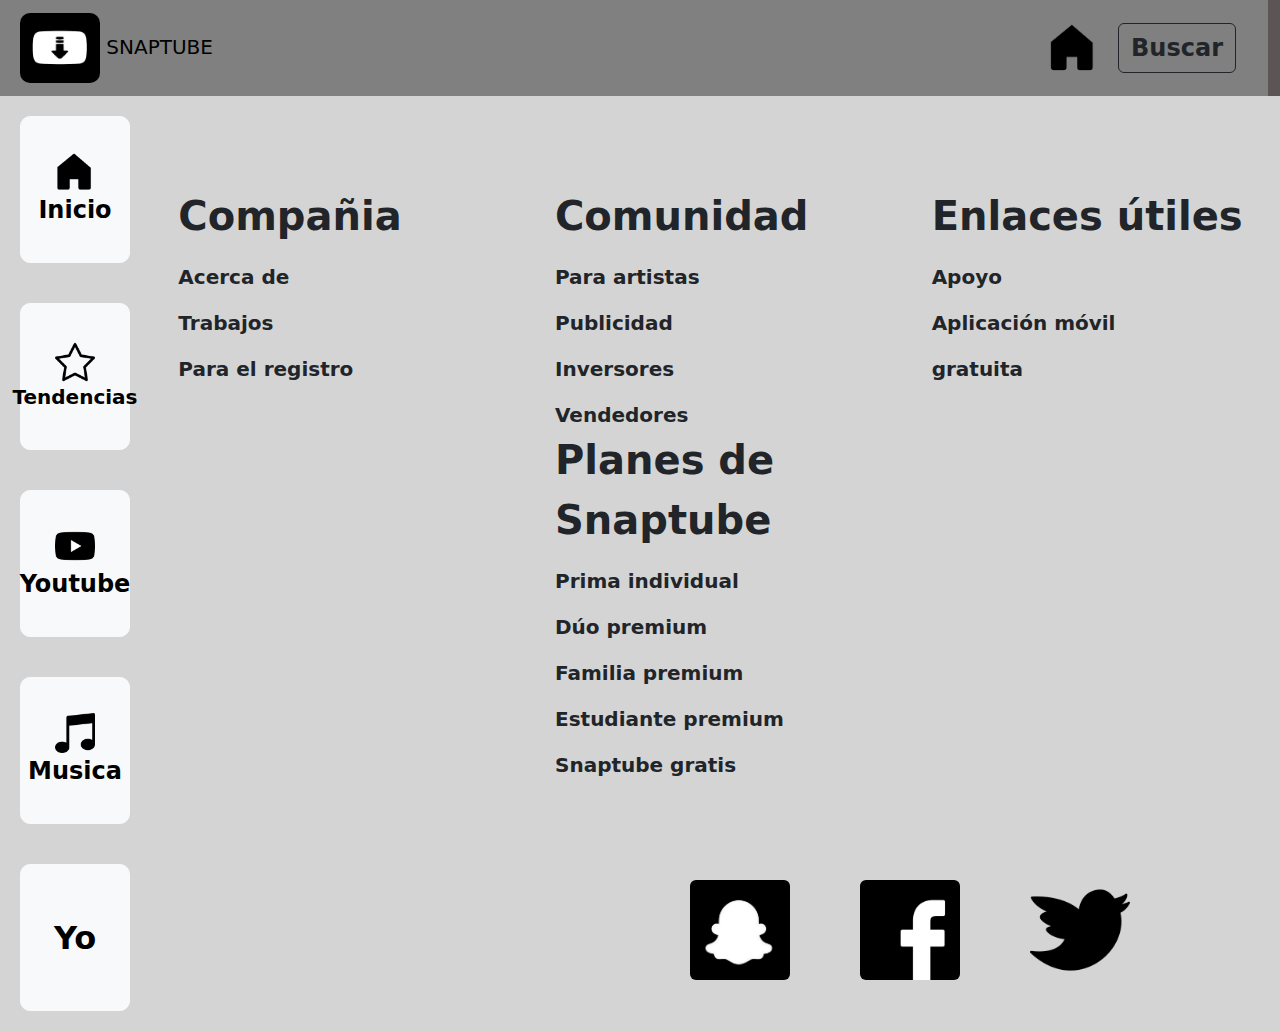
<file: views/plantilla/informacion.html>
<!DOCTYPE html>
<html lang="en">
<head>
    <meta charset="UTF-8">
    <meta name="viewport" content="width=device-width, initial-scale=1.0">
    <title>INFORMACIÓN</title>
    <link rel="stylesheet" href="https://cdn.jsdelivr.net/npm/bootstrap@5.3.3/dist/css/bootstrap.min.css">
</head>
<body style="background-color: #5C5555;">
    <div id="contenido" style="min-height: 815px">
        <div id="cabecera" class="" style="width: 100%;">  
            <nav class="navbar  row col-12 d-flex" style="background-color: gray; width: 100%;">
              <div class="container-fluid col-6">
                <a class="navbar-brand" href="inicio.html">
                  <img src="./img/snaptube.jpg" alt="Logo" style="margin-left: 20px; border-radius: 10px;" width="80" height="70" class="d-inline-block fw-bold fs-3">
                  SNAPTUBE
                </a>
              </div>
                  <div class="container-fluid col-6" style="justify-content: end;">
                    <form class="d-flex" role="search">
                      <a href="informacion.html" style="margin-right: 20px;"><img src="./img/inicio.png"  height="50px" alt=""></a>
                      <a href="menu.html"><buttons class="btn btn-outline-dark fw-bold fs-4" style="margin-right: 20px;" type="submit">Buscar</buttons></a>
                    </form>
                  </div>
            </nav>          
      </div>
      <div id="cuerpo" style="display: flex;">
        <div class="menuizquierdo w-15%">
            <div class="btn-group-vertical" role="group" aria-label="Vertical button group" style="height: 935px; background-color: rgb(212, 212, 212); align-items: center; justify-content: center;">
                <a href="inicio.html" class="btn btn-light fs-4 fw-bold" style="margin:20px; padding:0; border-radius:10px; width: 110px; height: 40px; display: flex; flex-direction: column; justify-content: center; align-items: center;"><img src="./img/inicio.png" style="height: 40px;" class="img-fluid mr-2" alt="">Inicio</a>
                <a href="tendencias.html" class="btn btn-light fs-5 fw-bold" style="margin:20px; padding:0; border-radius:10px; width: 110px; height: 40px; display: flex; flex-direction: column; justify-content: center; align-items: center;"><img src="./img/tendencias.png" style="height: 40px;" class="img-fluid mr-2" alt="">Tendencias</a>
                <a href="youtube.html" class="btn btn-light fs-4 fw-bold" style="margin:20px; padding:0; border-radius:10px; width: 110px; height: 40px; display: flex; flex-direction: column; justify-content: center; align-items: center;"><img src="./img/youtube.png" style="height: 40px;" class="img-fluid mr-2" alt="">Youtube</a>
                <a href="musica.html" class="btn btn-light fs-4 fw-bold" style="margin:20px; padding:0; border-radius:10px; width: 110px; height: 40px; display: flex; flex-direction: column; justify-content: center; align-items: center;"><img src="./img/musica.png" style="height: 40px;" class="img-fluid mr-2" alt="">Musica</a>
                <a href="yo.html" class="btn btn-light fs-2 fw-bold" style="margin:20px; padding:0; border-radius:10px; width: 110px; height: 40px; display: flex; flex-direction: column; justify-content: center; align-items: center;">Yo</a>
              </div>
          </div>
          <div class="cuerpo2" style="width: 100%; background-color: rgb(212, 212, 212);">
            <div id="contenido1"  class="row w-100%" style="justify-content: space-around; margin: 90px 0 0 0;">
                <div class="card m-0 p-0" style="width: 20rem; border: 0; background-color: transparent;">
                    <div class="card-body p-0">
                      <p class="card-text fs-1 fw-bold">Compañia</p>
                      <p class="card-text fs-5 fw-bold">Acerca de</p>
                      <p class="card-text fs-5 fw-bold">Trabajos</p>
                      <p class="card-text fs-5 fw-bold">Para el registro</p>
                    </div>
                  </div>
                  <div class="card m-0 p-0" style="width: 20rem; border: 0; background-color: transparent;">
                    <div class="card-body p-0">
                      <p class="card-text fs-1 fw-bold">Comunidad</p>
                      <p class="card-text fs-5 fw-bold">Para artistas</p>
                      <p class="card-text fs-5 fw-bold">Publicidad</p>
                      <p class="card-text fs-5 fw-bold">Inversores</p>
                      <p class="card-text fs-5 fw-bold">Vendedores</p>
                    </div>
                  </div>
                  <div class="card m-0 p-0" style="width: 20rem; border: 0; background-color: transparent;">
                    <div class="card-body p-0">
                      <p class="card-text fs-1 fw-bold">Enlaces útiles</p>
                      <p class="card-text fs-5 fw-bold">Apoyo</p>
                      <p class="card-text fs-5 fw-bold">Aplicación móvil</p>
                      <p class="card-text fs-5 fw-bold">gratuita</p>
                    </div>
                  </div>
                  <div class="card m-0 p-0" style="width: 20rem; border: 0; background-color: transparent;">
                    <div class="card-body p-0">
                      <p class="card-text fs-1 fw-bold">Planes de Snaptube</p>
                      <p class="card-text fs-5 fw-bold">Prima individual</p>
                      <p class="card-text fs-5 fw-bold">Dúo premium</p>
                      <p class="card-text fs-5 fw-bold">Familia premium</p>
                      <p class="card-text fs-5 fw-bold">Estudiante premium</p>
                      <p class="card-text fs-5 fw-bold">Snaptube gratis</p>
                    </div>
                  </div>
              </div>
              <div class="contenido1" style="display: flex; justify-content: flex-end; align-items: center; margin-top: 100px;">
                <img src="./img/snapchat.jpg" class="rounded float-end" style="width: 100px; height: 100px; margin: 0 70px 0 0;" alt="...">
                <img src="./img/facebook.jpg" class="rounded float-end" style="width: 100px; height: 100px; margin: 0 70px 0 0;" alt="...">
                <img src="./img/twitter.png" class="rounded float-end" style="width: 100px; height: 100px; margin: 0 150px 0 0;" alt="...">
              </div>
          </div>
      </div>
    </div>
</body>
</html>
</file>
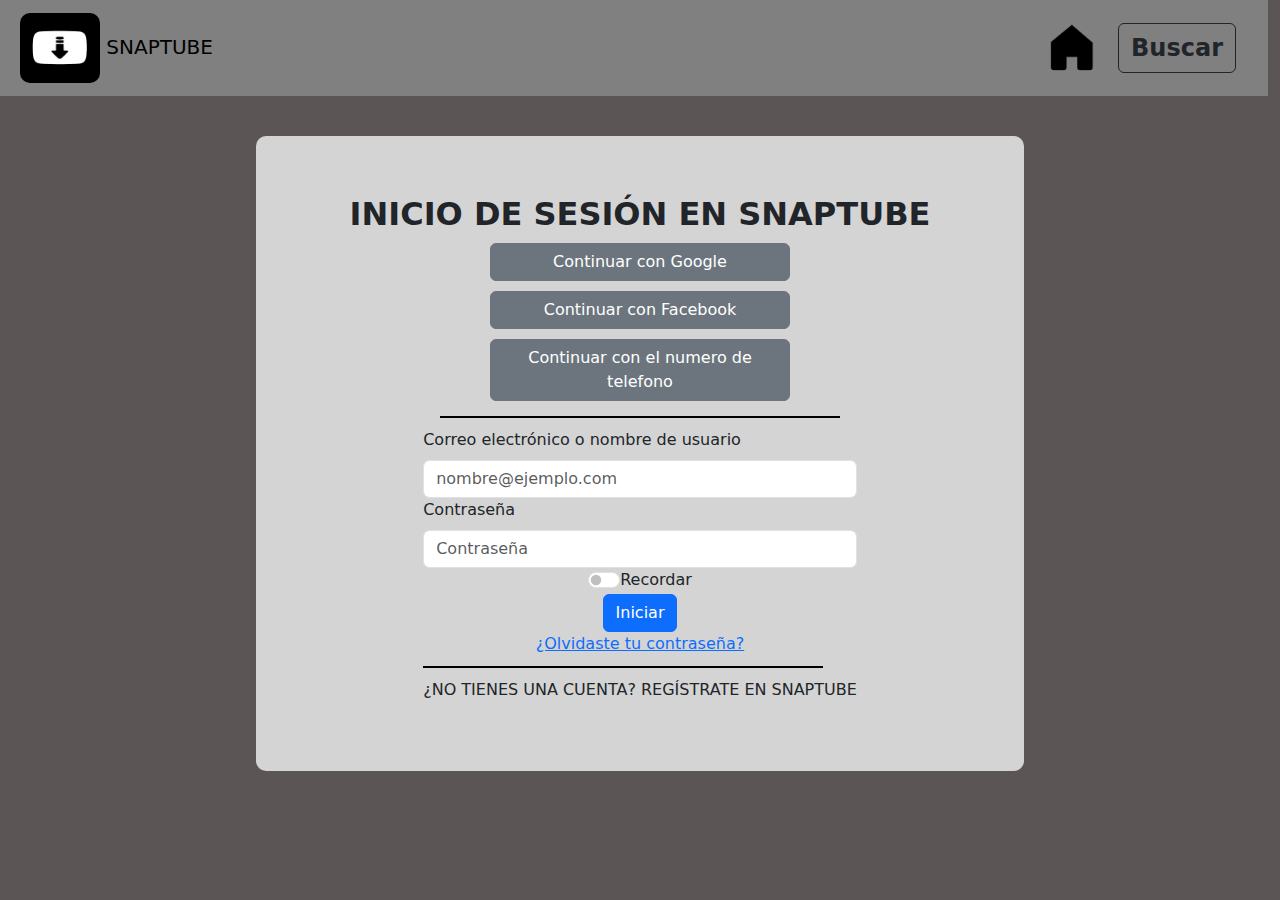
<file: views/plantilla/login.html>
<!DOCTYPE html>
<html lang="en">
<head>
    <meta charset="UTF-8">
    <meta name="viewport" content="width=device-width, initial-scale=1.0">
    <title>LOGIN</title>
    <link rel="stylesheet" href="https://cdn.jsdelivr.net/npm/bootstrap@5.3.3/dist/css/bootstrap.min.css">
</head>
<body style="background-color: #5C5555;">
    <div id="contenido" style="min-height: 815px">
        <div id="cabecera" class="" style="width: 100%;">  
            <nav class="navbar  row col-12 d-flex" style="background-color: gray; width: 100%;">
              <div class="container-fluid col-6">
                <a class="navbar-brand" href="index.html">
                  <img src="./img/snaptube.jpg" alt="Logo" style="margin-left: 20px; border-radius: 10px;" width="80" height="70" class="d-inline-block fw-bold fs-3">
                  SNAPTUBE
                </a>
              </div>
                  <div class="container-fluid col-6" style="justify-content: end;">
                    <form class="d-flex" role="search">
                      <a href="informacion.html" style="margin-right: 20px;"><img src="./img/inicio.png"  height="50px" alt=""></a>
                      <buttons class="btn btn-outline-dark fw-bold fs-4" style="margin-right: 20px;" type="submit">Buscar</buttons>
                    </form>
                  </div>
            </nav>          
      </div>
      <div id="cuerpo" style="display: flex; justify-content: center; margin-top: 40px;">
        <div class="login" style="display: flex; background-color: rgb(212, 212, 212); justify-content: center; align-items: center; flex-direction: column; border-radius: 10px; height: 635px; width: 60%;">
            <p class="text-start text-uppercase fs-2 fw-bold m-0 ">Inicio de sesión en snaptube</p>
            <button type="button" class="btn btn-secondary" style="width: 300px; margin: 5px;">Continuar con Google</button>
            <button type="button" class="btn btn-secondary" style="width: 300px; margin: 5px;">Continuar con Facebook</button>
            <button type="button" class="btn btn-secondary" style="width: 300px; margin: 5px;">Continuar con el numero de telefono</button>
            <div class="linea" style="margin: 10px 0 10px 0; width: 400px; height: 2px; background-color: black;"></div>
            <div class="mb-3">
                <label for="exampleFormControlInput1" class="form-label">Correo electrónico o nombre de usuario
                </label>
                <input type="email" class="form-control" id="exampleFormControlInput1" placeholder="nombre@ejemplo.com">
                <label for="exampleFormControlInput1" class="form-label">Contraseña
                </label>
                <input type="email" class="form-control" id="exampleFormControlInput1" placeholder="Contraseña">
                <div class="form-check form-switch" style="display: flex; justify-content: center;">
                    <input class="form-check-input" type="checkbox" role="switch" id="flexSwitchCheckDefault">
                    <label class="form-check-label" for="flexSwitchCheckDefault">Recordar</label>
                  </div>
                  <div class="col-12" style="display: flex; justify-content: center;">
                    <a href="inicio.html"><button type="submit" class="btn btn-primary">Iniciar</button></a>
                  </div>
                  <a href="" style="display: flex; justify-content: center;">¿Olvidaste tu contraseña?</a>
                  <div class="linea" style="margin: 10px 0 10px 0; width: 400px; height: 2px; background-color: black;"></div>
                  <p class="text-start text-uppercase m-0 ">¿No tienes una cuenta? Regístrate en SNAPTUBE</p>
              </div>
        </div>
      </div>
    </div>
</body>
</html>
</file>
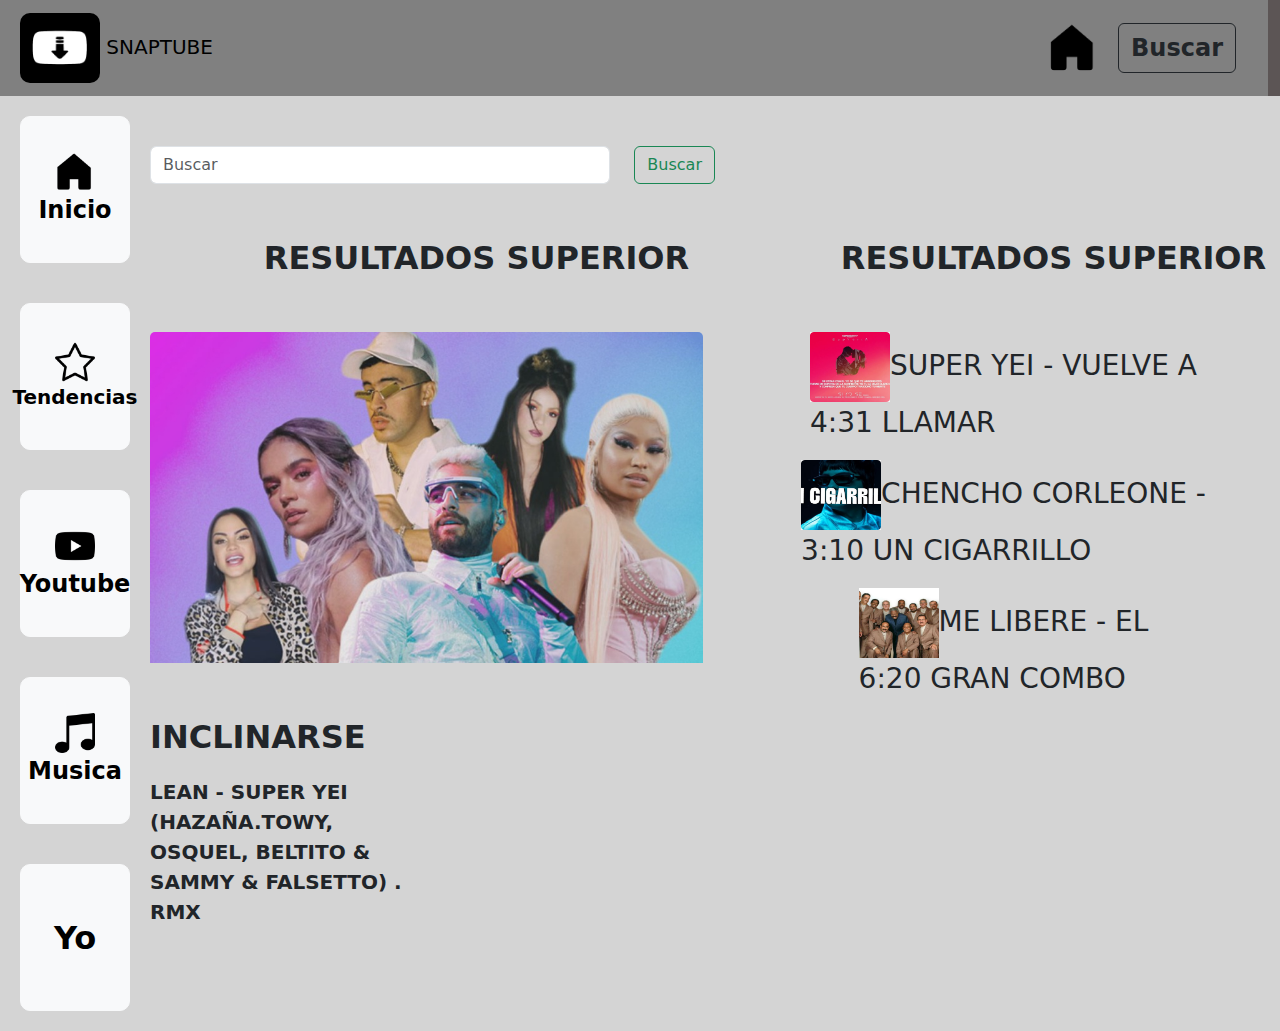
<file: views/plantilla/menu.html>
<!DOCTYPE html>
<html lang="en">
<head>
    <meta charset="UTF-8">
    <meta name="viewport" content="width=device-width, initial-scale=1.0">
    <title>BUSCAR</title>
    <link rel="stylesheet" href="https://cdn.jsdelivr.net/npm/bootstrap@5.3.3/dist/css/bootstrap.min.css">
</head>
<body style="background-color: #5C5555;">
    <div id="contenido">
        <div id="cabecera" class="" style="width: 100%;">  
            <nav class="navbar  row col-12 d-flex" style="background-color: gray; width: 100%;">
              <div class="container-fluid col-6">
                <a class="navbar-brand" href="inicio.html">
                  <img src="./img/snaptube.jpg" alt="Logo" style="margin-left: 20px; border-radius: 10px;" width="80" height="70" class="d-inline-block fw-bold fs-3">
                  SNAPTUBE
                </a>
              </div>
                  <div class="container-fluid col-6" style="justify-content: end;">
                    <form class="d-flex" role="search">
                      <a href="informacion.html" style="margin-right: 20px;"><img src="./img/inicio.png"  height="50px" alt=""></a>
                      <a href="menu.html"><buttons class="btn btn-outline-dark fw-bold fs-4" style="margin-right: 20px;" type="submit">Buscar</buttons></a>
                    </form>
                  </div>
            </nav>          
      </div>
      <div id="cuerpo" style="display: flex;">
        <div class="menuizquierdo w-15%">
            <div class="btn-group-vertical" role="group" aria-label="Vertical button group" style="height: 935px; background-color: rgb(212, 212, 212); align-items: center; justify-content: center;">
                <a href="inicio.html" class="btn btn-light fs-4 fw-bold" style="margin:20px; padding:0; border-radius:10px; width: 110px; height: 40px; display: flex; flex-direction: column; justify-content: center; align-items: center;"><img src="./img/inicio.png" style="height: 40px;" class="img-fluid mr-2" alt="">Inicio</a>
                <a href="tendencias.html" class="btn btn-light fs-5 fw-bold" style="margin:20px; padding:0; border-radius:10px; width: 110px; height: 40px; display: flex; flex-direction: column; justify-content: center; align-items: center;"><img src="./img/tendencias.png" style="height: 40px;" class="img-fluid mr-2" alt="">Tendencias</a>
                <a href="youtube.html" class="btn btn-light fs-4 fw-bold" style="margin:20px; padding:0; border-radius:10px; width: 110px; height: 40px; display: flex; flex-direction: column; justify-content: center; align-items: center;"><img src="./img/youtube.png" style="height: 40px;" class="img-fluid mr-2" alt="">Youtube</a>
                <a href="musica.html" class="btn btn-light fs-4 fw-bold" style="margin:20px; padding:0; border-radius:10px; width: 110px; height: 40px; display: flex; flex-direction: column; justify-content: center; align-items: center;"><img src="./img/musica.png" style="height: 40px;" class="img-fluid mr-2" alt="">Musica</a>
                <a href="yo.html" class="btn btn-light fs-2 fw-bold" style="margin:20px; padding:0; border-radius:10px; width: 110px; height: 40px; display: flex; flex-direction: column; justify-content: center; align-items: center;">Yo</a>
              </div>
          </div>
          <div class="cuerpo2" style="width: 100%; background-color: rgb(212, 212, 212);">
            <form class="d-flex" role="search" style="margin-top: 50px; width: 50%;">
                <input class="form-control me-4" type="search" placeholder="Buscar" aria-label="Search">
                <button class="btn btn-outline-success" type="submit">Buscar</button>
              </form>
            <div class="contenido1 row">
                <div class="cajaimg" style="width: 50%;">
                    <div class="container text-center" style="margin: 50px; display: flex; align-items: center; justify-content: center;">
                        <p class="text-start text-uppercase fs-2 fw-bold m-0 p-0" style="display: flex; flex-direction: column; justify-content: center;">Resultados Superior</p>
                      </div>
                    <div class="card m-0 p-0" style="width: 100%; border: 0; background-color: transparent;">
                        <img src="./img/regue.jpeg" class="card-img-top" alt="...">
                        <div class="card-body p-0" style="margin-top: 50px;">
                          <p class="card-text text-uppercase fs-2 fw-bold">Inclinarse</p>
                          <p class="card-text text-uppercase fs-5 fw-bold" style="width: 50%;">Lean - Super Yei (hazaña.Towy, Osquel, Beltito & Sammy & Falsetto) . RMX</p>
                        </div>
                      </div>
                </div>
                <div class="cajacon" style="width: 50%;">
                    <div class="container text-center" style="margin: 50px; display: flex; justify-content: center; flex-direction: column; align-items: center;">
                        <p class="text-start text-uppercase fs-2 fw-bold m-0 p-0" style="display: flex; flex-direction: column; justify-content: center;">Resultados Superior</p>
                      </div>
                      <div class="busqueda" style="display: flex; justify-content: center; flex-direction: column; align-items: center;">
                      <div class="card-body" >
                        <p class="text-start text-uppercase fs-3 "><img src="./img/superyei.jpeg" width="80px" height="70px" alt="">super yei - vuelve a<br> 4:31 llamar</p>
                      </div>
                      <div class="card-body">
                        <p class="text-start text-uppercase fs-3 "><img src="./img/cigarrillo.jpeg" width="80px" height="70px" alt="">Chencho corleone -<br> 3:10 un cigarrillo</p>
                      </div>
                      <div class="card-body">
                        <p class="text-start text-uppercase fs-3 "><img src="./img/grancombo.jpeg" width="80px" height="70px" alt="">Me libere - el<br> 6:20 gran combo</p>
                      </div>
                      </div>
                </div>
            </div>
          </div>
      </div>
    </div>
</body>
</html>
</file>
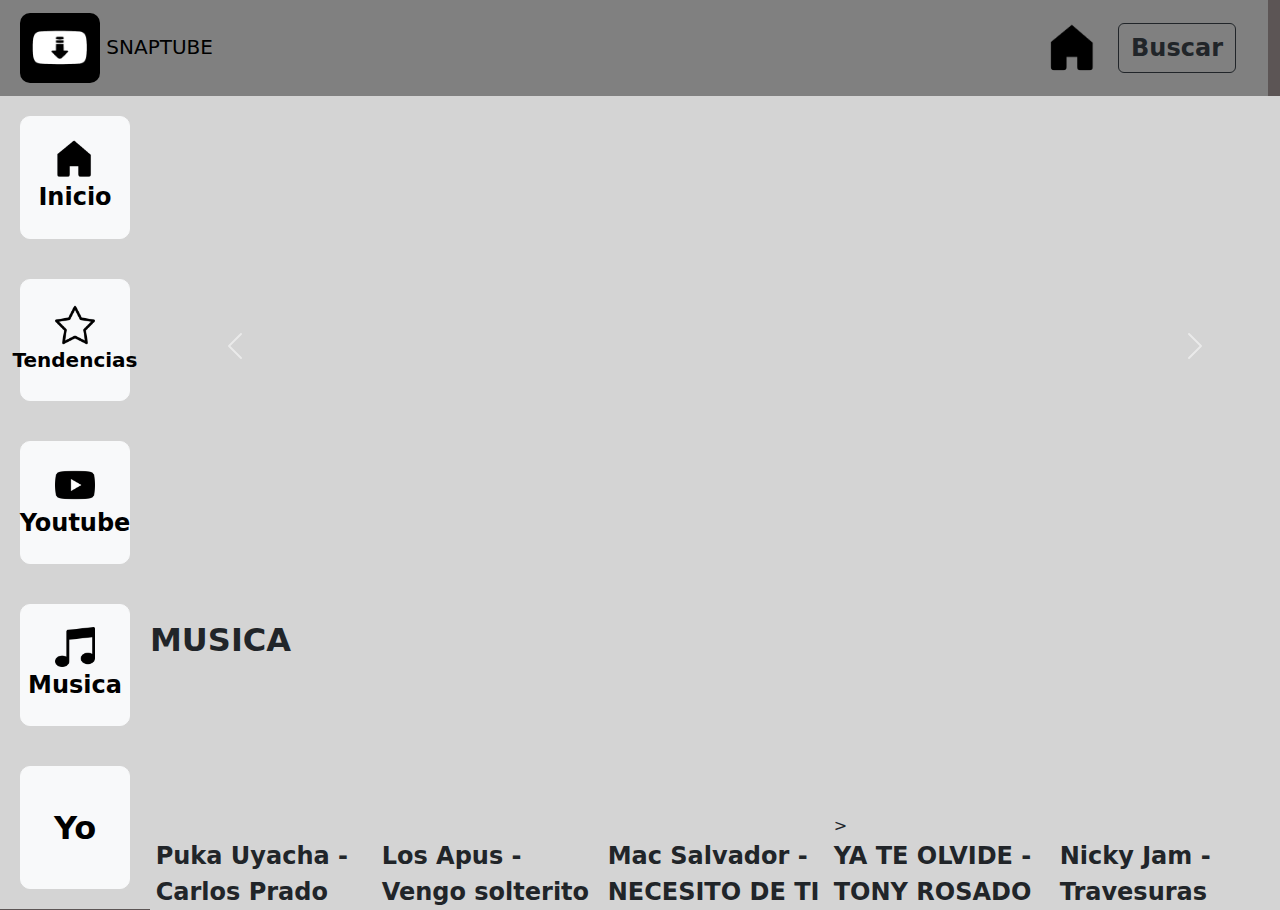
<file: views/plantilla/musica.html>
<!DOCTYPE html>
<html lang="en">
<head>
    <meta charset="UTF-8">
    <meta name="viewport" content="width=device-width, initial-scale=1.0">
    <title>MUSICA</title>
    <link rel="stylesheet" href="https://cdn.jsdelivr.net/npm/bootstrap@5.3.3/dist/css/bootstrap.min.css">
</head>
<body style="background-color: #5C5555;">
    <div id="contenido" style="min-height: 815px">
        <div id="cabecera" class="" style="width: 100%;">  
            <nav class="navbar  row col-12 d-flex" style="background-color: gray; width: 100%;">
              <div class="container-fluid col-6">
                <a class="navbar-brand" href="inicio.html">
                  <img src="./img/snaptube.jpg" alt="Logo" style="margin-left: 20px; border-radius: 10px;" width="80" height="70" class="d-inline-block fw-bold fs-3">
                  SNAPTUBE
                </a>
              </div>
                  <div class="container-fluid col-6" style="justify-content: end;">
                    <form class="d-flex" role="search">
                      <a href="informacion.html" style="margin-right: 20px;"><img src="./img/inicio.png"  height="50px" alt=""></a>
                      <a href="menu.html"><buttons class="btn btn-outline-dark fw-bold fs-4" style="margin-right: 20px;" type="submit">Buscar</buttons></a>
                    </form>
                  </div>
            </nav>          
      </div>
      <div id="cuerpo" style="display: flex;">
        <div class="menuizquierdo w-15%">
            <div class="btn-group-vertical" role="group" aria-label="Vertical button group" style="height: 813px; background-color: rgb(212, 212, 212); align-items: center; justify-content: center;">
                <a href="inicio.html" class="btn btn-light fs-4 fw-bold" style="margin:20px; padding:0; border-radius:10px; width: 110px; height: 40px; display: flex; flex-direction: column; justify-content: center; align-items: center;"><img src="./img/inicio.png" style="height: 40px;" class="img-fluid mr-2" alt="">Inicio</a>
                <a href="tendencias.html" class="btn btn-light fs-5 fw-bold" style="margin:20px; padding:0; border-radius:10px; width: 110px; height: 40px; display: flex; flex-direction: column; justify-content: center; align-items: center;"><img src="./img/tendencias.png" style="height: 40px;" class="img-fluid mr-2" alt="">Tendencias</a>
                <a href="youtube.html" class="btn btn-light fs-4 fw-bold" style="margin:20px; padding:0; border-radius:10px; width: 110px; height: 40px; display: flex; flex-direction: column; justify-content: center; align-items: center;"><img src="./img/youtube.png" style="height: 40px;" class="img-fluid mr-2" alt="">Youtube</a>
                <a href="musica.html" class="btn btn-light fs-4 fw-bold" style="margin:20px; padding:0; border-radius:10px; width: 110px; height: 40px; display: flex; flex-direction: column; justify-content: center; align-items: center;"><img src="./img/musica.png" style="height: 40px;" class="img-fluid mr-2" alt="">Musica</a>
                <a href="yo.html" class="btn btn-light fs-2 fw-bold" style="margin:20px; padding:0; border-radius:10px; width: 110px; height: 40px; display: flex; flex-direction: column; justify-content: center; align-items: center;">Yo</a>
              </div>
          </div>
          <div class="cuerpo2" style="width: 100%; height: 100%; background-color: rgb(212, 212, 212);">
            <div id="carouselExampleAutoplaying" class="carousel slide" data-bs-ride="carousel" style="width: 100%; height: 100%;">
                <div class="carousel-inner">
                  <div class="carousel-item active" data-bs-interval="10000" style="display: flex; margin: 0; border: 0; padding: 0; width: 100%; height: 500px; background-color:rgb(212, 212, 212);">
                    <iframe width="100%" height="100%" class="d-block w-100" src="https://www.youtube.com/embed/FWVWAHVOxtw?si=0wP1sOjueDbNlz2K" title="YouTube video player" frameborder="0" title="YouTube video player" frameborder="0" allow="accelerometer; autoplay; clipboard-write; encrypted-media; gyroscope; picture-in-picture; web-share" referrerpolicy="strict-origin-when-cross-origin" allowfullscreen></iframe>
                  </div>
                  <div class="carousel-item">
                    <iframe width="100%" height="100%" class="d-block w-100" src="https://www.youtube.com/embed/Gc3tqnhmf5U?si=tmJAhHpSDYyEJZu1" title="YouTube video player" frameborder="0" allow="accelerometer; autoplay; clipboard-write; encrypted-media; gyroscope; picture-in-picture; web-share" referrerpolicy="strict-origin-when-cross-origin" allowfullscreen></iframe>
                  </div>
                  <div class="carousel-item">
                    <iframe width="100%" height="100%" class="d-block w-100" src="https://www.youtube.com/embed/xBrhxb2tGNE?si=U12pv8TQ2j5hwFGb" title="YouTube video player" frameborder="0" allow="accelerometer; autoplay; clipboard-write; encrypted-media; gyroscope; picture-in-picture; web-share" referrerpolicy="strict-origin-when-cross-origin" allowfullscreen></iframe>
                  </div>
                </div>
                <button class="carousel-control-prev" type="button" data-bs-target="#carouselExampleAutoplaying" data-bs-slide="prev">
                  <span class="carousel-control-prev-icon" aria-hidden="true"></span>
                  <span class="visually-hidden">Previous</span>
                </button>
                <button class="carousel-control-next" type="button" data-bs-target="#carouselExampleAutoplaying" data-bs-slide="next">
                  <span class="carousel-control-next-icon" aria-hidden="true"></span>
                  <span class="visually-hidden">Next</span>
                </button>
              </div>
              <div id="contenido1"  class="row" style="justify-content: space-around; margin: 20px 0 0 0;">
                <div class="container text-center m-0  p-0">
                    <p class="text-start text-uppercase fs-2 fw-bold m-0 p-0" style="display: flex; flex-direction: column; justify-content: center;">Musica</p>
                  </div>
                <div class="card m-0 p-0" style="width: 19%; border: 0; background-color: transparent;">
                    <iframe width="100%" height="100%" src="https://www.youtube.com/embed/qyAgaZT9ijA?si=TldIWYrJVCsx_sPo" title="YouTube video player" title="YouTube video player" frameborder="0" title="YouTube video player" frameborder="0" allow="accelerometer; autoplay; clipboard-write; encrypted-media; gyroscope; picture-in-picture; web-share" referrerpolicy="strict-origin-when-cross-origin" allowfullscreen></iframe>
                    <div class="card-body p-0">
                      <p class="card-text fs-4 fw-bold">Puka Uyacha - Carlos Prado</p>
                    </div>
                  </div>
                  <div class="card m-0 p-0" style="width: 19%; border: 0; background-color: transparent;">
                    <iframe width="100%" height="100%" src="https://www.youtube.com/embed/3hpGeucGTh0?si=q-3lpdg0I5SQnsEo" title="YouTube video player" frameborder="0" title="YouTube video player" frameborder="0" allow="accelerometer; autoplay; clipboard-write; encrypted-media; gyroscope; picture-in-picture; web-share" referrerpolicy="strict-origin-when-cross-origin" allowfullscreen></iframe>
                    <div class="card-body p-0">
                      <p class="card-text fs-4 fw-bold">Los Apus - Vengo solterito</p>
                    </div>
                  </div>
                  <div class="card m-0 p-0" style="width: 19%; border: 0; background-color: transparent;">
                    <iframe width="100%" height="100%" src="https://www.youtube.com/embed/rjR4NYkxNkQ?si=V1iSXqhQJiWMTD9o" title="YouTube video player" frameborder="0" title="YouTube video player" frameborder="0" allow="accelerometer; autoplay; clipboard-write; encrypted-media; gyroscope; picture-in-picture; web-share" referrerpolicy="strict-origin-when-cross-origin" allowfullscreen></iframe>
                    <div class="card-body p-0">
                      <p class="card-text fs-4 fw-bold">Mac Salvador - NECESITO DE TI</p>
                    </div>
                  </div>
                  <div class="card m-0 p-0" style="width: 19%; border: 0; background-color: transparent;">
                    <iframe width="100%" height="100%" src="https://www.youtube.com/embed/jb_Z438OT-8?si=F9JATRLOLe5VgNzL" title="YouTube video player" frameborder="0" title="YouTube video player" frameborder="0" allow="accelerometer; autoplay; clipboard-write; encrypted-media; gyroscope; picture-in-picture; web-share" referrerpolicy="strict-origin-when-cross-origin" allowfullscreen></iframe>>
                    <div class="card-body p-0">
                      <p class="card-text fs-4 fw-bold">YA TE OLVIDE - TONY ROSADO</p>
                    </div>
                  </div>
                  <div class="card m-0 p-0" style="width: 19%; border: 0; background-color: transparent;">
                    <iframe width="100%" height="100%" src="https://www.youtube.com/embed/OxxggwHFj7M?si=nuX7QXa2qAYJ2xbg" title="YouTube video player" frameborder="0" title="YouTube video player" frameborder="0" allow="accelerometer; autoplay; clipboard-write; encrypted-media; gyroscope; picture-in-picture; web-share" referrerpolicy="strict-origin-when-cross-origin" allowfullscreen></iframe>
                    <div class="card-body p-0">
                      <p class="card-text fs-4 fw-bold">Nicky Jam - Travesuras</p>
                    </div>
                  </div>
              </div>
          </div>
     </div>  
    </div>
</body>
</html>
</file>
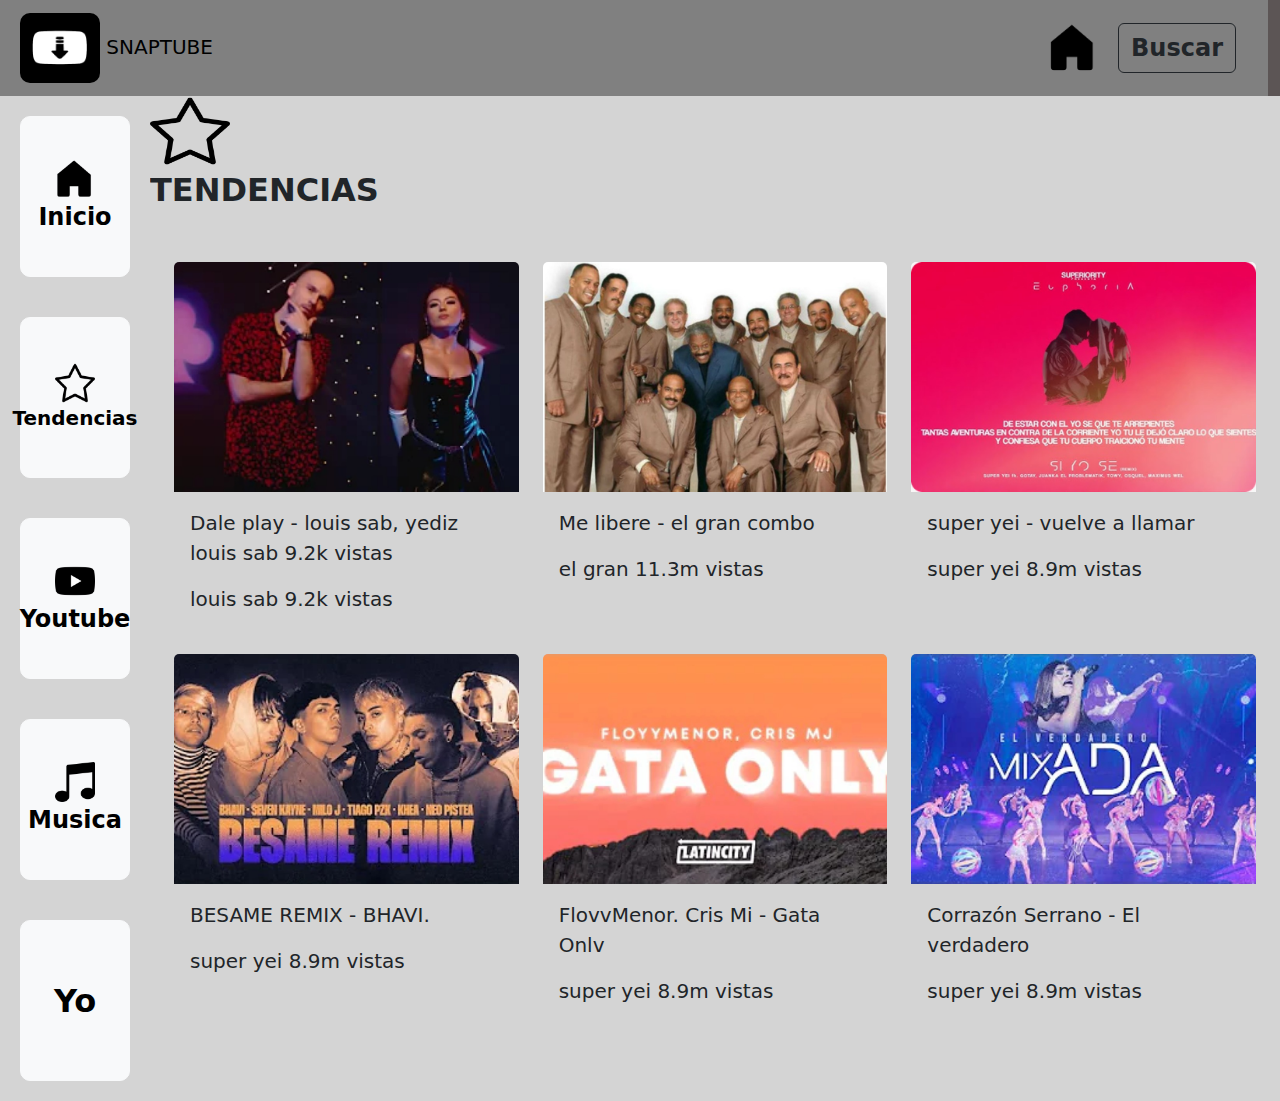
<file: views/plantilla/tendencias.html>
<!DOCTYPE html>
<html lang="en">
<head>
    <meta charset="UTF-8">
    <meta name="viewport" content="width=device-width, initial-scale=1.0">
    <title>TENDENCIAS</title>   
    <link rel="stylesheet" href="https://cdn.jsdelivr.net/npm/bootstrap@5.3.3/dist/css/bootstrap.min.css">
</head>
<body style="background-color: #5C5555;">
    <div id="contenido" style="min-height: 815px">
        <div id="cabecera" class="" style="width: 100%;">  
            <nav class="navbar  row col-12 d-flex" style="background-color: gray; width: 100%;">
              <div class="container-fluid col-6">
                <a class="navbar-brand" href="inicio.html">
                  <img src="./img/snaptube.jpg" alt="Logo" style="margin-left: 20px; border-radius: 10px;" width="80" height="70" class="d-inline-block fw-bold fs-3">
                  SNAPTUBE
                </a>
              </div>
                  <div class="container-fluid col-6" style="justify-content: end;">
                    <form class="d-flex" role="search">
                      <a href="informacion.html" style="margin-right: 20px;"><img src="./img/inicio.png"  height="50px" alt=""></a>
                      <a href="menu.html"><buttons class="btn btn-outline-dark fw-bold fs-4" style="margin-right: 20px;" type="submit">Buscar</buttons></a>
                    </form>
                  </div>
            </nav>          
      </div>
      <div id="cuerpo" style="display: flex;">
        <div class="menuizquierdo w-15%">
            <div class="btn-group-vertical" role="group" aria-label="Vertical button group" style="height: 1005px; background-color: rgb(212, 212, 212); align-items: center; justify-content: center;">
                <a href="inicio.html" class="btn btn-light fs-4 fw-bold" style="margin:20px; padding:0; border-radius:10px; width: 110px; height: 30px; display: flex; flex-direction: column; justify-content: center; align-items: center;"><img src="./img/inicio.png" style="height: 40px;" class="img-fluid mr-2" alt="">Inicio</a>
                <a href="tendencias.html" class="btn btn-light fs-5 fw-bold" style="margin:20px; padding:0; border-radius:10px; width: 110px; height: 30px; display: flex; flex-direction: column; justify-content: center; align-items: center;"><img src="./img/tendencias.png" style="height: 40px;" class="img-fluid mr-2" alt="">Tendencias</a>
                <a href="youtube.html" class="btn btn-light fs-4 fw-bold" style="margin:20px; padding:0; border-radius:10px; width: 110px; height: 30px; display: flex; flex-direction: column; justify-content: center; align-items: center;"><img src="./img/youtube.png" style="height: 40px;" class="img-fluid mr-2" alt="">Youtube</a>
                <a href="musica.html" class="btn btn-light fs-4 fw-bold" style="margin:20px; padding:0; border-radius:10px; width: 110px; height: 30px; display: flex; flex-direction: column; justify-content: center; align-items: center;"><img src="./img/musica.png" style="height: 40px;" class="img-fluid mr-2" alt="">Musica</a>
                <a href="yo.html" class="btn btn-light fs-2 fw-bold" style="margin:20px; padding:0; border-radius:10px; width: 110px; height: 30px; display: flex; flex-direction: column; justify-content: center; align-items: center;">Yo</a>
              </div>
          </div>
          <div class="cuerpo2" style="width: 100%; background-color: rgb(212, 212, 212);">
            <div class="container text-center m-0  p-0">
                <p class="text-start text-uppercase fs-2 fw-bold m-0 p-0" style="display: flex; flex-direction: column; justify-content: center;"><img src="./img/tendencias.png" width="80px" height="70px" alt="">Tendencias</p>
              </div>
            <div id="contenido1"  class="row" style="justify-content: space-around; margin:0 0 0 0;">
                <div class="row row-cols-1 row-cols-md-3 g-4">
                    <div class="col">
                      <div class="card" style="border: 0; background-color: transparent;">
                        <img src="./img/11.jpeg" class="card-img-top" alt="...">
                        <div class="card-body">
                          <p class="card-text fs-5 ">Dale play - louis sab, yediz louis sab 9.2k vistas</p>
                          <p class="card-text fs-5"> louis sab 9.2k vistas</p>
                        </div>
                      </div>
                    </div>
                    <div class="col">
                      <div class="card" style="border: 0; background-color: transparent;">
                        <img src="./img/12.jpeg" class="card-img-top" alt="...">
                        <div class="card-body">
                          <p class="card-text fs-5 ">Me libere - el gran combo</p>
                          <p class="card-text fs-5 ">el gran 11.3m vistas</p>
                        </div>
                      </div>
                    </div>
                    <div class="col">
                      <div class="card" style="border: 0; background-color: transparent;">
                        <img src="./img/13.jpeg" class="card-img-top" alt="...">
                        <div class="card-body">
                            <p class="card-text fs-5 ">super yei - vuelve a llamar</p>
                            <p class="card-text fs-5 ">super yei 8.9m vistas</p>
                        </div>
                      </div>
                    </div>
                    <div class="col">
                      <div class="card" style="border: 0; background-color: transparent;">
                        <img src="./img/14.jpeg" class="card-img-top" alt="...">
                        <div class="card-body">
                            <p class="card-text fs-5 ">BESAME REMIX - BHAVI.</p>
                            <p class="card-text fs-5">super yei 8.9m vistas</p>
                        </div>
                      </div>
                    </div>
                    <div class="col">
                        <div class="card" style="border: 0; background-color: transparent;">
                          <img src="./img/15.jpeg" class="card-img-top" alt="...">
                          <div class="card-body">
                            <p class="card-text fs-5">FlovvMenor. Cris Mi - Gata Onlv</p>
                          <p class="card-text fs-5">super yei 8.9m vistas</p>
                          </div>
                        </div>
                      </div>
                      <div class="col">
                        <div class="card" style="border: 0; background-color: transparent;">
                          <img src="./img/16.jpeg" class="card-img-top" alt="...">
                          <div class="card-body">
                            <p class="card-text fs-5 ">Corrazón Serrano - El verdadero</p>
                          <p class="card-text fs-5 ">super yei 8.9m vistas</p>
                          </div>
                        </div>
                      </div>
                  </div>
                  </div>
          </div>
     </div>  
    </div>
</body>
</html>
</file>
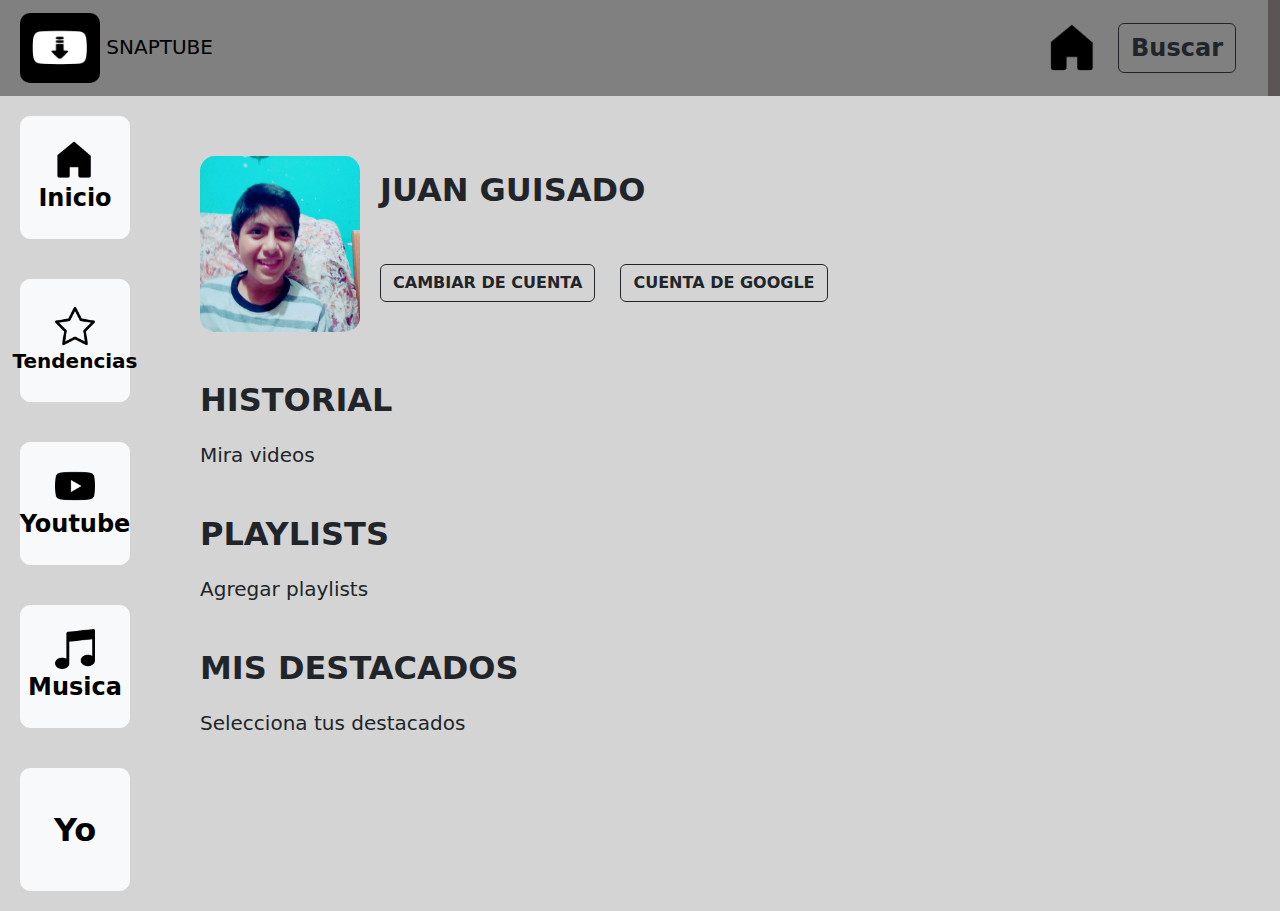
<file: views/plantilla/yo.html>
<!DOCTYPE html>
<html lang="en">
<head>
    <meta charset="UTF-8">
    <meta name="viewport" content="width=device-width, initial-scale=1.0">
    <title>YO</title>
    <link rel="stylesheet" href="https://cdn.jsdelivr.net/npm/bootstrap@5.3.3/dist/css/bootstrap.min.css">
</head>
<body style="background-color: #5C5555;">
    <div id="contenido" style="min-height: 815px">
        <div id="cabecera" class="" style="width: 100%;">  
            <nav class="navbar  row col-12 d-flex" style="background-color: gray; width: 100%;">
              <div class="container-fluid col-6">
                <a class="navbar-brand" href="inicio.html">
                  <img src="./img/snaptube.jpg" alt="Logo" style="margin-left: 20px; border-radius: 10px;" width="80" height="70" class="d-inline-block fw-bold fs-3">
                  SNAPTUBE
                </a>
              </div>
                  <div class="container-fluid col-6" style="justify-content: end;">
                    <form class="d-flex" role="search">
                      <a href="informacion.html" style="margin-right: 20px;"><img src="./img/inicio.png"  height="50px" alt=""></a>
                      <a href="menu.html"><buttons class="btn btn-outline-dark fw-bold fs-4" style="margin-right: 20px;" type="submit">Buscar</buttons></a>
                    </form>
                  </div>
            </nav>          
      </div>
      <div id="cuerpo" style="display: flex;">
        <div class="menuizquierdo w-15%">
            <div class="btn-group-vertical" role="group" aria-label="Vertical button group" style="height: 815px; background-color: rgb(212, 212, 212); align-items: center; justify-content: center;">
                <a href="inicio.html" class="btn btn-light fs-4 fw-bold" style="margin:20px; padding:0; border-radius:10px; width: 110px; height: 40px; display: flex; flex-direction: column; justify-content: center; align-items: center;"><img src="./img/inicio.png" style="height: 40px;" class="img-fluid mr-2" alt="">Inicio</a>
                <a href="tendencias.html" class="btn btn-light fs-5 fw-bold" style="margin:20px; padding:0; border-radius:10px; width: 110px; height: 40px; display: flex; flex-direction: column; justify-content: center; align-items: center;"><img src="./img/tendencias.png" style="height: 40px;" class="img-fluid mr-2" alt="">Tendencias</a>
                <a href="youtube.html" class="btn btn-light fs-4 fw-bold" style="margin:20px; padding:0; border-radius:10px; width: 110px; height: 40px; display: flex; flex-direction: column; justify-content: center; align-items: center;"><img src="./img/youtube.png" style="height: 40px;" class="img-fluid mr-2" alt="">Youtube</a>
                <a href="musica.html" class="btn btn-light fs-4 fw-bold" style="margin:20px; padding:0; border-radius:10px; width: 110px; height: 40px; display: flex; flex-direction: column; justify-content: center; align-items: center;"><img src="./img/musica.png" style="height: 40px;" class="img-fluid mr-2" alt="">Musica</a>
                <a href="yo.html" class="btn btn-light fs-2 fw-bold" style="margin:20px; padding:0; border-radius:10px; width: 110px; height: 40px; display: flex; flex-direction: column; justify-content: center; align-items: center;">Yo</a>
              </div>
          </div>
          <div class="cuerpo2" style="width: 100%; background-color: rgb(212, 212, 212);">
            <div class="yo" style="display: flex; height: auto; min-height: 250px; margin: 20px 0 0 50px;">
                <div class="container text-center m-0  p-0" style="width: 10rem; height: 11rem;">
                    <img src="./img/juan.png" style="border-radius: 15px; display: flex; flex-direction: column; justify-content: center; margin-top: 40px;" width="100%" height="100%" alt="">
                  </div>
                  <div class="guisado" style="width: 30rem;">
                    <p class="text-start text-uppercase fs-2 fw-bold" style="margin: 50px 0 50px 20px;">Juan Guisado</p>
                    <button type="button" class="btn btn-outline-dark text-uppercase fw-bold" style="margin: 0 0px 0 20px;">Cambiar de cuenta</button> 
                    <button type="button" class="btn btn-outline-dark text-uppercase fw-bold" style="margin: 0 0px 0 20px;">Cuenta de google</button>
                  </div>
            </div>
            <div class="contenido1" style="margin: 10px 0 0 50px;">
                <p class="text-start text-uppercase fs-2 fw-bold">Historial</p>
                <p class="text-start fs-5">Mira videos</p>
                <p class="text-start text-uppercase fs-2 fw-bold" style="margin-top: 40px;">Playlists</p>
                <p class="text-start fs-5">Agregar playlists</p>
                <p class="text-start text-uppercase fs-2 fw-bold" style="margin-top: 40px;">Mis destacados</p>
                <p class="text-start fs-5">Selecciona tus destacados</p>
            </div>
          </div>
     </div>  
    </div>      
</body>
</html>
</file>
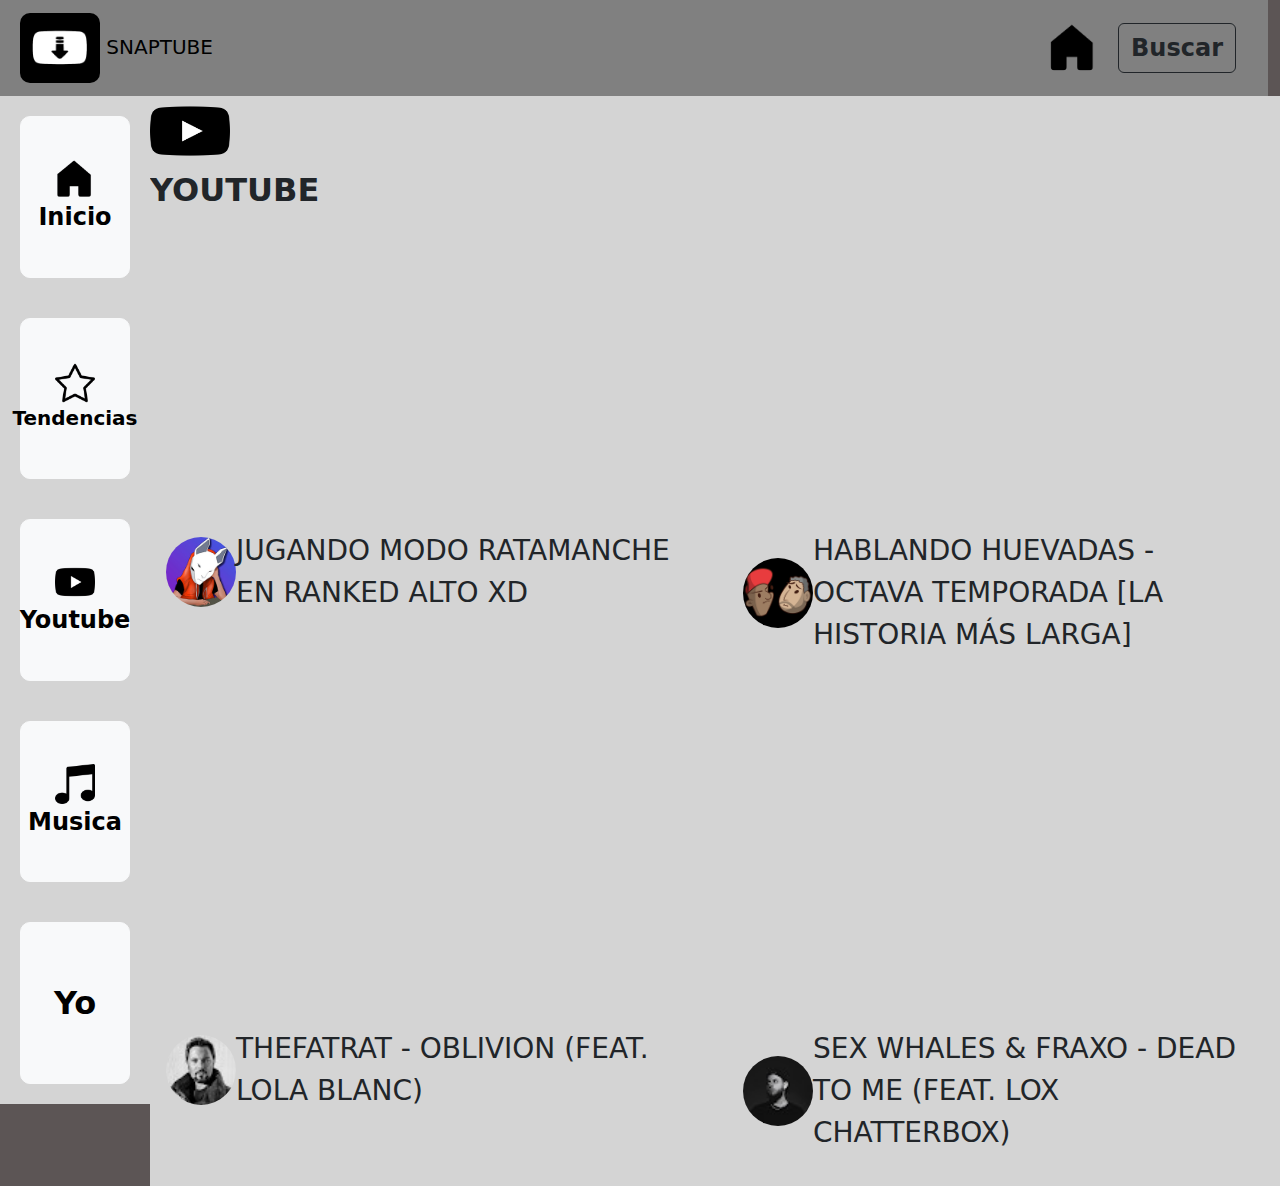
<file: views/plantilla/youtube.html>
<!DOCTYPE html>
<html lang="en">
<head>
    <meta charset="UTF-8">
    <meta name="viewport" content="width=device-width, initial-scale=1.0">
    <title>YOUTUBE</title>
    <link rel="stylesheet" href="https://cdn.jsdelivr.net/npm/bootstrap@5.3.3/dist/css/bootstrap.min.css">
</head>
<body style="background-color: #5C5555;">
    <div id="contenido" style="min-height: 815px">
        <div id="cabecera" class="" style="width: 100%;">  
            <nav class="navbar  row col-12 d-flex" style="background-color: gray; width: 100%;">
              <div class="container-fluid col-6">
                <a class="navbar-brand" href="inicio.html">
                  <img src="./img/snaptube.jpg" alt="Logo" style="margin-left: 20px; border-radius: 10px;" width="80" height="70" class="d-inline-block fw-bold fs-3">
                  SNAPTUBE
                </a>
              </div>
                  <div class="container-fluid col-6" style="justify-content: end;">
                    <form class="d-flex" role="search">
                      <a href="informacion.html" style="margin-right: 20px;"><img src="./img/inicio.png"  height="50px" alt=""></a>
                      <a href="menu.html"><buttons class="btn btn-outline-dark fw-bold fs-4" style="margin-right: 20px;" type="submit">Buscar</buttons></a>
                    </form>
                  </div>
            </nav>          
      </div>
      <div id="cuerpo" style="display: flex;">
        <div class="menuizquierdo w-15%">
            <div class="btn-group-vertical" role="group" aria-label="Vertical button group" style="height: 1008px; background-color: rgb(212, 212, 212); align-items: center; justify-content: center;">
                <a href="inicio.html" class="btn btn-light fs-4 fw-bold" style="margin:20px; padding:0; border-radius:10px; width: 110px; height: 40px; display: flex; flex-direction: column; justify-content: center; align-items: center;"><img src="./img/inicio.png" style="height: 40px;" class="img-fluid mr-2" alt="">Inicio</a>
                <a href="tendencias.html" class="btn btn-light fs-5 fw-bold" style="margin:20px; padding:0; border-radius:10px; width: 110px; height: 40px; display: flex; flex-direction: column; justify-content: center; align-items: center;"><img src="./img/tendencias.png" style="height: 40px;" class="img-fluid mr-2" alt="">Tendencias</a>
                <a href="youtube.html" class="btn btn-light fs-4 fw-bold" style="margin:20px; padding:0; border-radius:10px; width: 110px; height: 40px; display: flex; flex-direction: column; justify-content: center; align-items: center;"><img src="./img/youtube.png" style="height: 40px;" class="img-fluid mr-2" alt="">Youtube</a>
                <a href="musica.html" class="btn btn-light fs-4 fw-bold" style="margin:20px; padding:0; border-radius:10px; width: 110px; height: 40px; display: flex; flex-direction: column; justify-content: center; align-items: center;"><img src="./img/musica.png" style="height: 40px;" class="img-fluid mr-2" alt="">Musica</a>
                <a href="yo.html" class="btn btn-light fs-2 fw-bold" style="margin:20px; padding:0; border-radius:10px; width: 110px; height: 40px; display: flex; flex-direction: column; justify-content: center; align-items: center;">Yo</a>
              </div>
          </div>
          <div class="cuerpo2" style="width: 100%; background-color: rgb(212, 212, 212);">
            <div class="container text-center m-0  p-0">
                <p class="text-start text-uppercase fs-2 fw-bold m-0 p-0" style="display: flex; flex-direction: column; justify-content: center;"><img src="./img/youtube.png" width="80px" height="70px" alt="">Youtube</p>
              </div>
            <div class="contenido1">
                <div class="row row-cols-1 row-cols-md-2 g-4">
                    <div class="col">
                      <div class="card" style="border: 0; background-color: transparent;">
                        <iframe width="100%" height="300px" src="https://www.youtube.com/embed/SBOC9EOyw3o?si=oDS95H5QN8oAbjUA" title="YouTube video player" frameborder="0" allow="accelerometer; autoplay; clipboard-write; encrypted-media; gyroscope; picture-in-picture; web-share" referrerpolicy="strict-origin-when-cross-origin" allowfullscreen></iframe>
                        <div class="card-body">
                          <p class="text-start text-uppercase fs-3 " style="display: flex; align-items: center; justify-content: center;"><img src="./img/dota.jpg" style="border-radius: 40px;" width="80px" height="70px" alt="">JUGANDO MODO RATAMANCHE EN RANKED ALTO XD</p>
                        </div>
                      </div>
                    </div>
                    <div class="col">
                      <div class="card" style="border: 0; background-color: transparent;">
                        <iframe width="100%" height="300px" src="https://www.youtube.com/embed/zNhgusBiuOk?si=Z0POy9it_uwQ_z8a" title="YouTube video player" frameborder="0" allow="accelerometer; autoplay; clipboard-write; encrypted-media; gyroscope; picture-in-picture; web-share" referrerpolicy="strict-origin-when-cross-origin" allowfullscreen></iframe>
                        <div class="card-body">
                            <p class="text-start text-uppercase fs-3 " style="display: flex; align-items: center; justify-content: center;"><img src="./img/huevadas.png" style="border-radius: 40px;" width="80px" height="70px" alt="">HABLANDO HUEVADAS - Octava Temporada [LA HISTORIA MÁS LARGA]</p>
                        </div>
                      </div>
                    </div>
                    <div class="col">
                      <div class="card" style="border: 0; background-color: transparent;">
                        <iframe width="100%" height="300px" src="https://www.youtube.com/embed/Gc3tqnhmf5U?si=tmJAhHpSDYyEJZu1" title="YouTube video player" frameborder="0" allow="accelerometer; autoplay; clipboard-write; encrypted-media; gyroscope; picture-in-picture; web-share" referrerpolicy="strict-origin-when-cross-origin" allowfullscreen></iframe>
                        <div class="card-body">
                            <p class="text-start text-uppercase fs-3 " style="display: flex; align-items: center; justify-content: center;"><img src="./img/thefatrat.jpg" style="border-radius: 40px;" width="80px" height="70px" alt="">TheFatRat - Oblivion (feat. Lola Blanc)</p>
                        </div>
                      </div>
                    </div>
                    <div class="col">
                      <div class="card" style="border: 0; background-color: transparent;">
                        <iframe width="100%" height="300px" src="https://www.youtube.com/embed/xBrhxb2tGNE?si=U12pv8TQ2j5hwFGb" title="YouTube video player" frameborder="0" allow="accelerometer; autoplay; clipboard-write; encrypted-media; gyroscope; picture-in-picture; web-share" referrerpolicy="strict-origin-when-cross-origin" allowfullscreen></iframe>
                        <div class="card-body">
                            <p class="text-start text-uppercase fs-3 " style="display: flex; align-items: center; justify-content: center;"><img src="./img/whales.jpg" style="border-radius: 40px;" width="80px" height="70px" alt="">Sex Whales & Fraxo - Dead To Me (feat. Lox Chatterbox)</p>
                        </div>
                      </div>
                    </div>
                  </div>
            </div>
          </div>
     </div>  
    </div>
</body>
</html>
</file>
